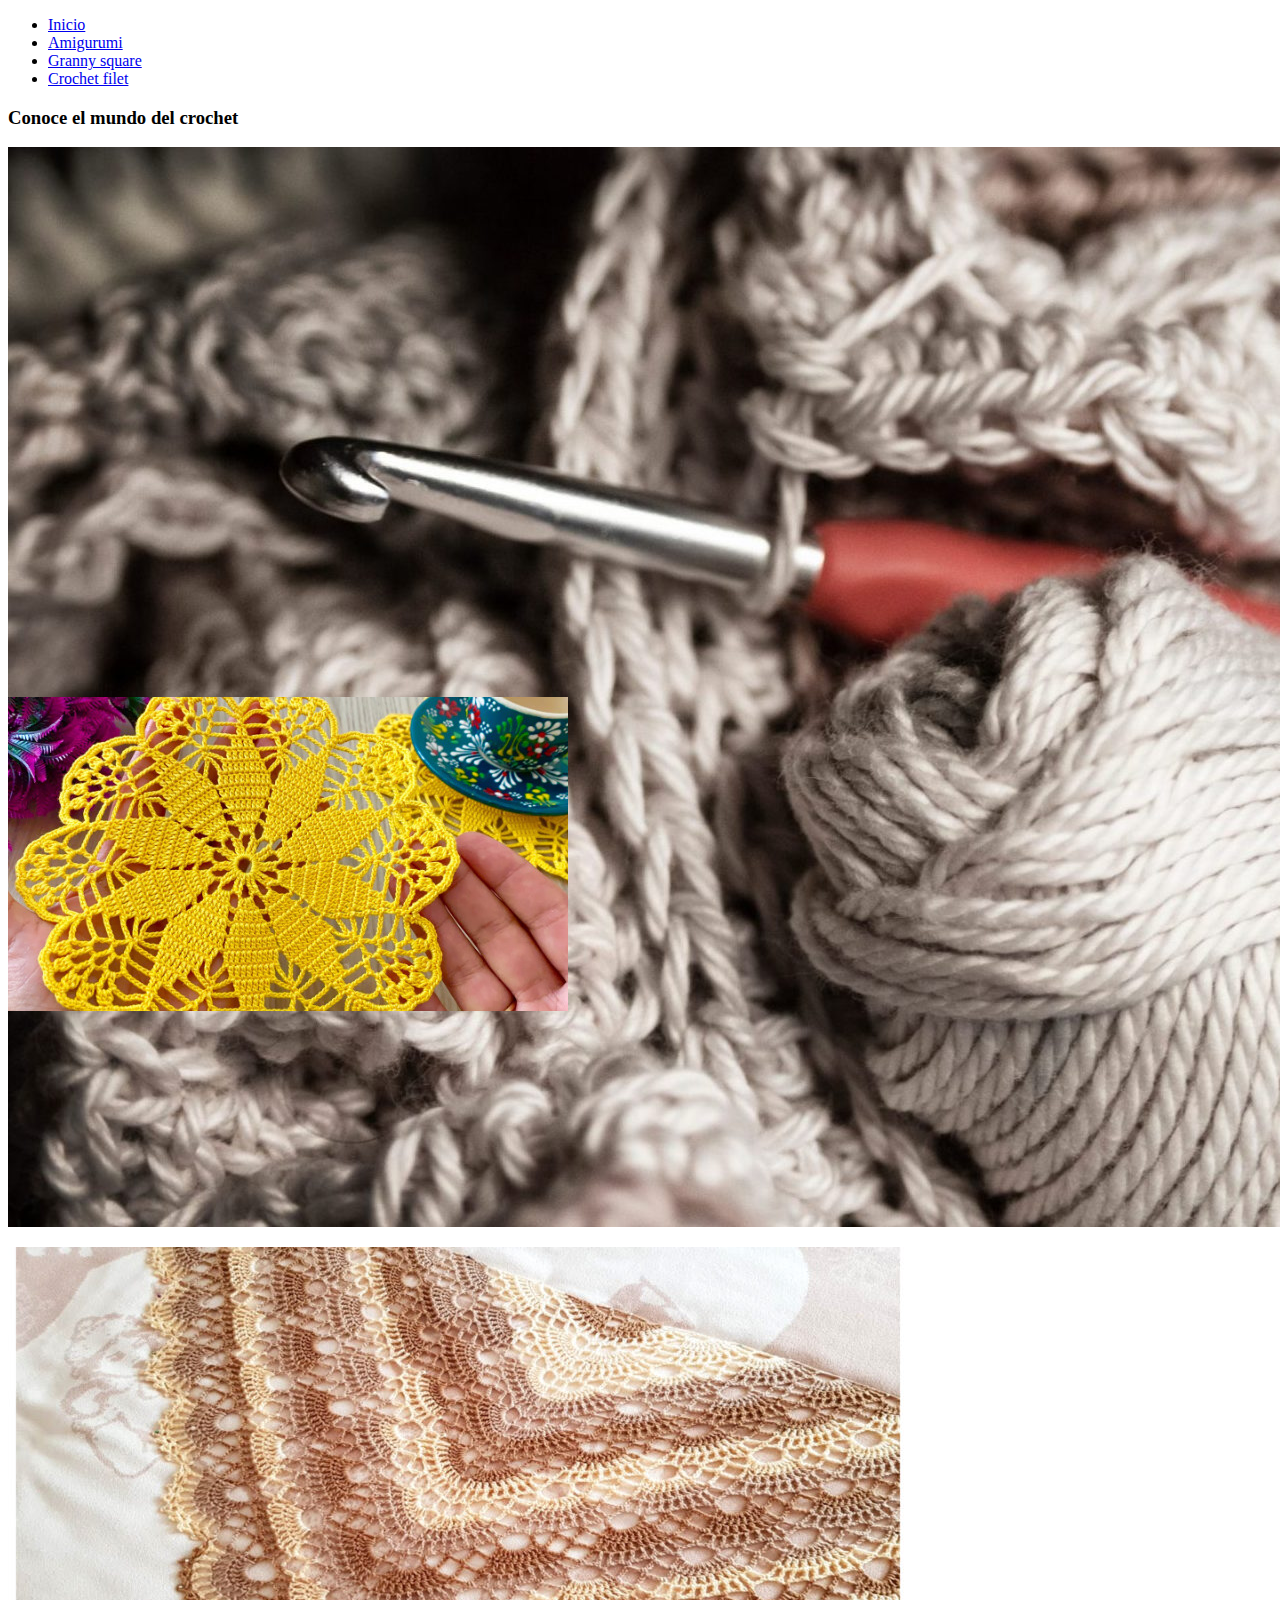
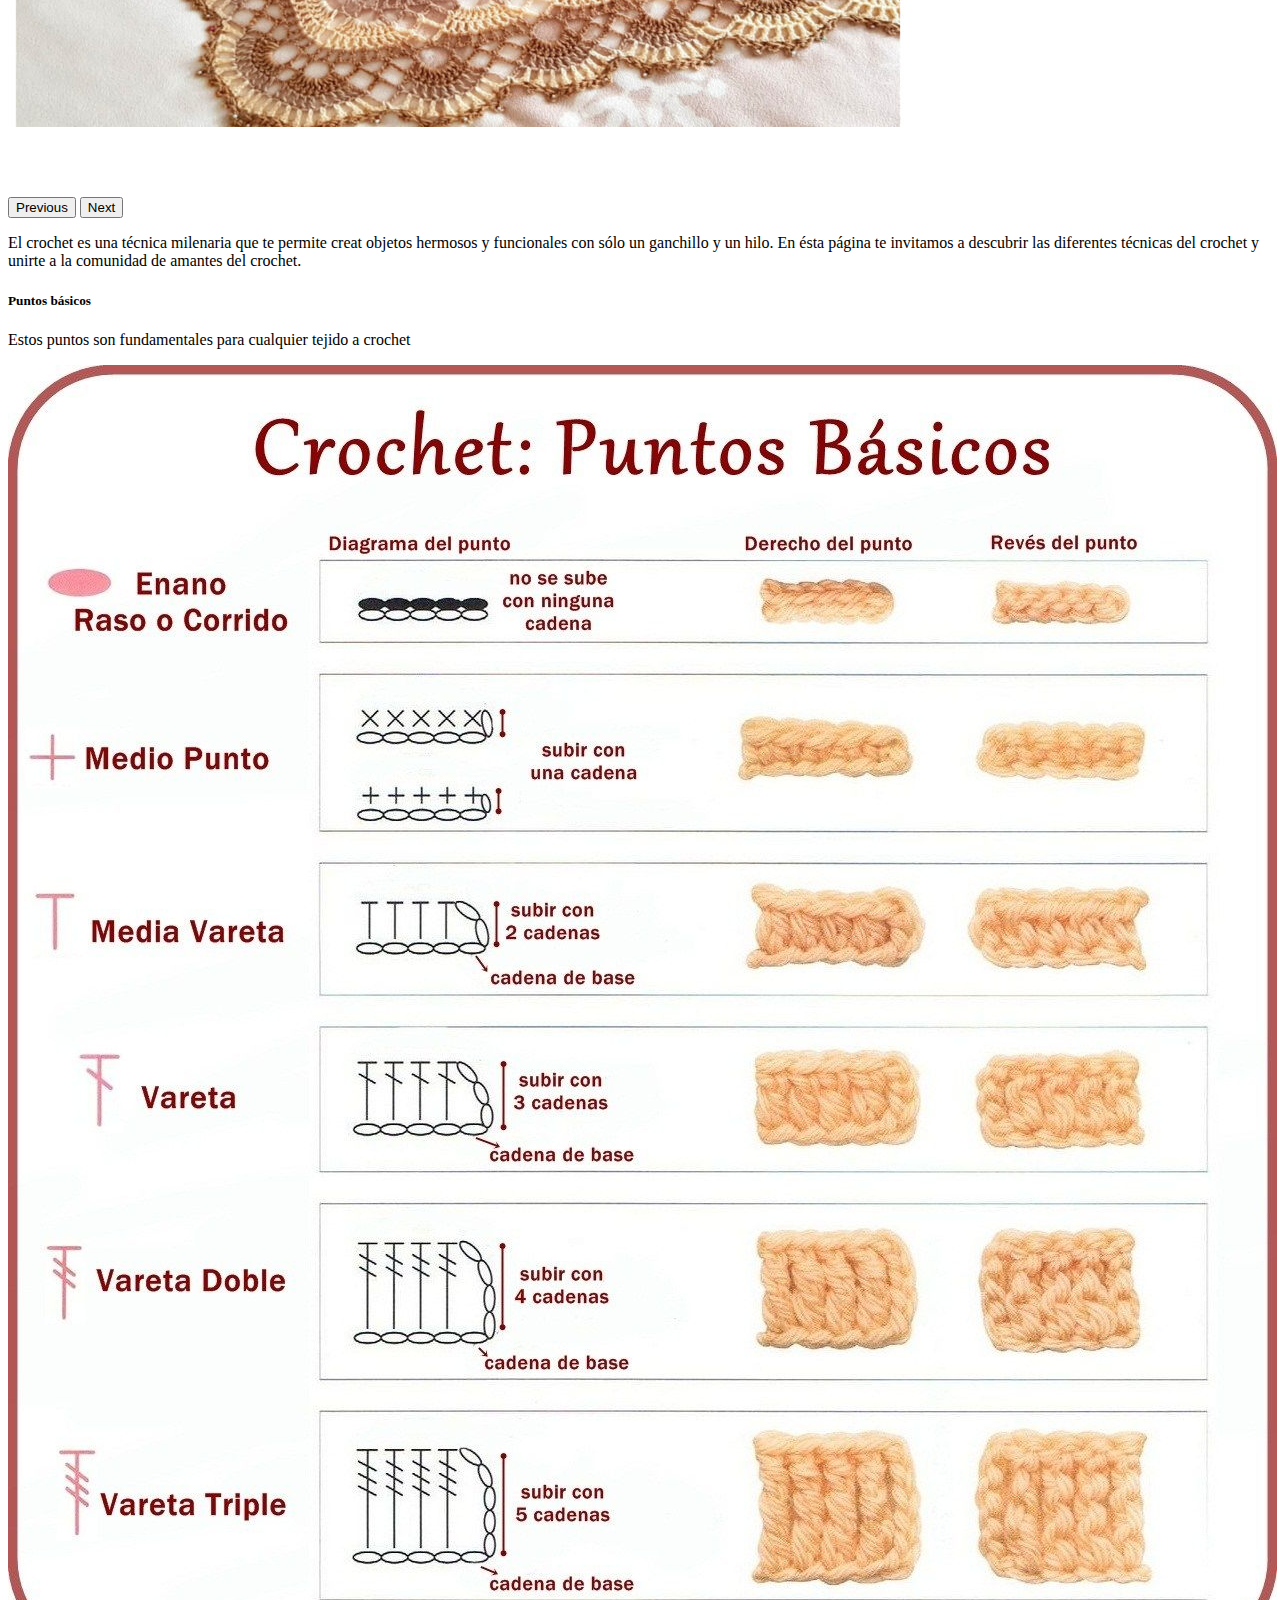
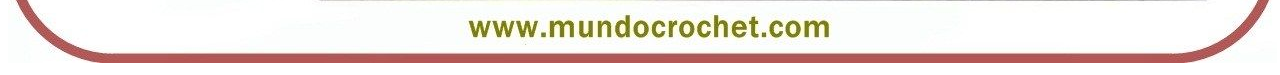
<file: INDEX.html>
<!DOCTYPE html>
<html lang="en">
<head>
    <meta charset="UTF-8">
    <meta name="viewport" content="width=device-width, initial-scale=1.0">
    <link href="https://cdn.jsdelivr.net/npm/bootstrap@5.3.7/dist/css/bootstrap.min.css" rel="stylesheet" integrity="sha384-LN+7fdVzj6u52u30Kp6M/trliBMCMKTyK833zpbD+pXdCLuTusPj697FH4R/5mcr" crossorigin="anonymous">
<script src="https://cdn.jsdelivr.net/npm/bootstrap@5.3.7/dist/js/bootstrap.bundle.min.js" integrity="sha384-ndDqU0Gzau9qJ1lfW4pNLlhNTkCfHzAVBReH9diLvGRem5+R9g2FzA8ZGN954O5Q" crossorigin="anonymous"></script>
<link href="estilo.css" rel="stylesheet">
<title>Conociendo el crochet</title>
</head>
<body>
    <header>
    <ul class="nav">
        <li class="nav-item">
          <a class="nav-link active" aria-current="page" href="INDEX.html">Inicio</a>
        </li>
        <li class="nav-item">
          <a class="nav-link" href="amigurumi.html">Amigurumi</a>
        </li>
        <li class="nav-item">
          <a class="nav-link" href="granny.html">Granny square</a>
        </li>
        <li class="nav-item">
            <a class="nav-link" href="filet.html">Crochet filet</a>
          </li>
      </ul>
    </header>
    <main>
        <h3>Conoce el mundo del crochet</h3>
        <div id="carouselExample" class="carousel slide">
            <div class="carousel-inner">
              <div class="carousel-item active">
                <img src="imagen3.jpg" class="d-block w-100" alt="...">
              </div>
              <div class="carousel-item">
                <img src="imagen2.jpg" class="d-block w-100" alt="...">
              </div>
              <div class="carousel-item">
                <img src="imagen1.jpg" class="d-block w-100" alt="...">
              </div>
            </div>
            <button class="carousel-control-prev" type="button" data-bs-target="#carouselExample" data-bs-slide="prev">
              <span class="carousel-control-prev-icon" aria-hidden="true"></span>
              <span class="visually-hidden">Previous</span>
            </button>
            <button class="carousel-control-next" type="button" data-bs-target="#carouselExample" data-bs-slide="next">
              <span class="carousel-control-next-icon" aria-hidden="true"></span>
              <span class="visually-hidden">Next</span>
            </button>
          </div>
        <p>El crochet es una técnica milenaria que te permite creat objetos hermosos y funcionales con sólo un ganchillo y un hilo. En ésta página te invitamos a descubrir las diferentes técnicas del crochet y unirte a la comunidad de amantes del crochet.</p>
        
          <div class="card">
            <div class="card-body">
              <h5 class="card-title">Puntos básicos</h5>
              <p class="card-text">Estos puntos son fundamentales para cualquier tejido a crochet</p>
            </div>
            <img src="puntos.jpg" class="card-img-bottom" alt="...">
          </div>
    </main>
</body>
</html>
</file>
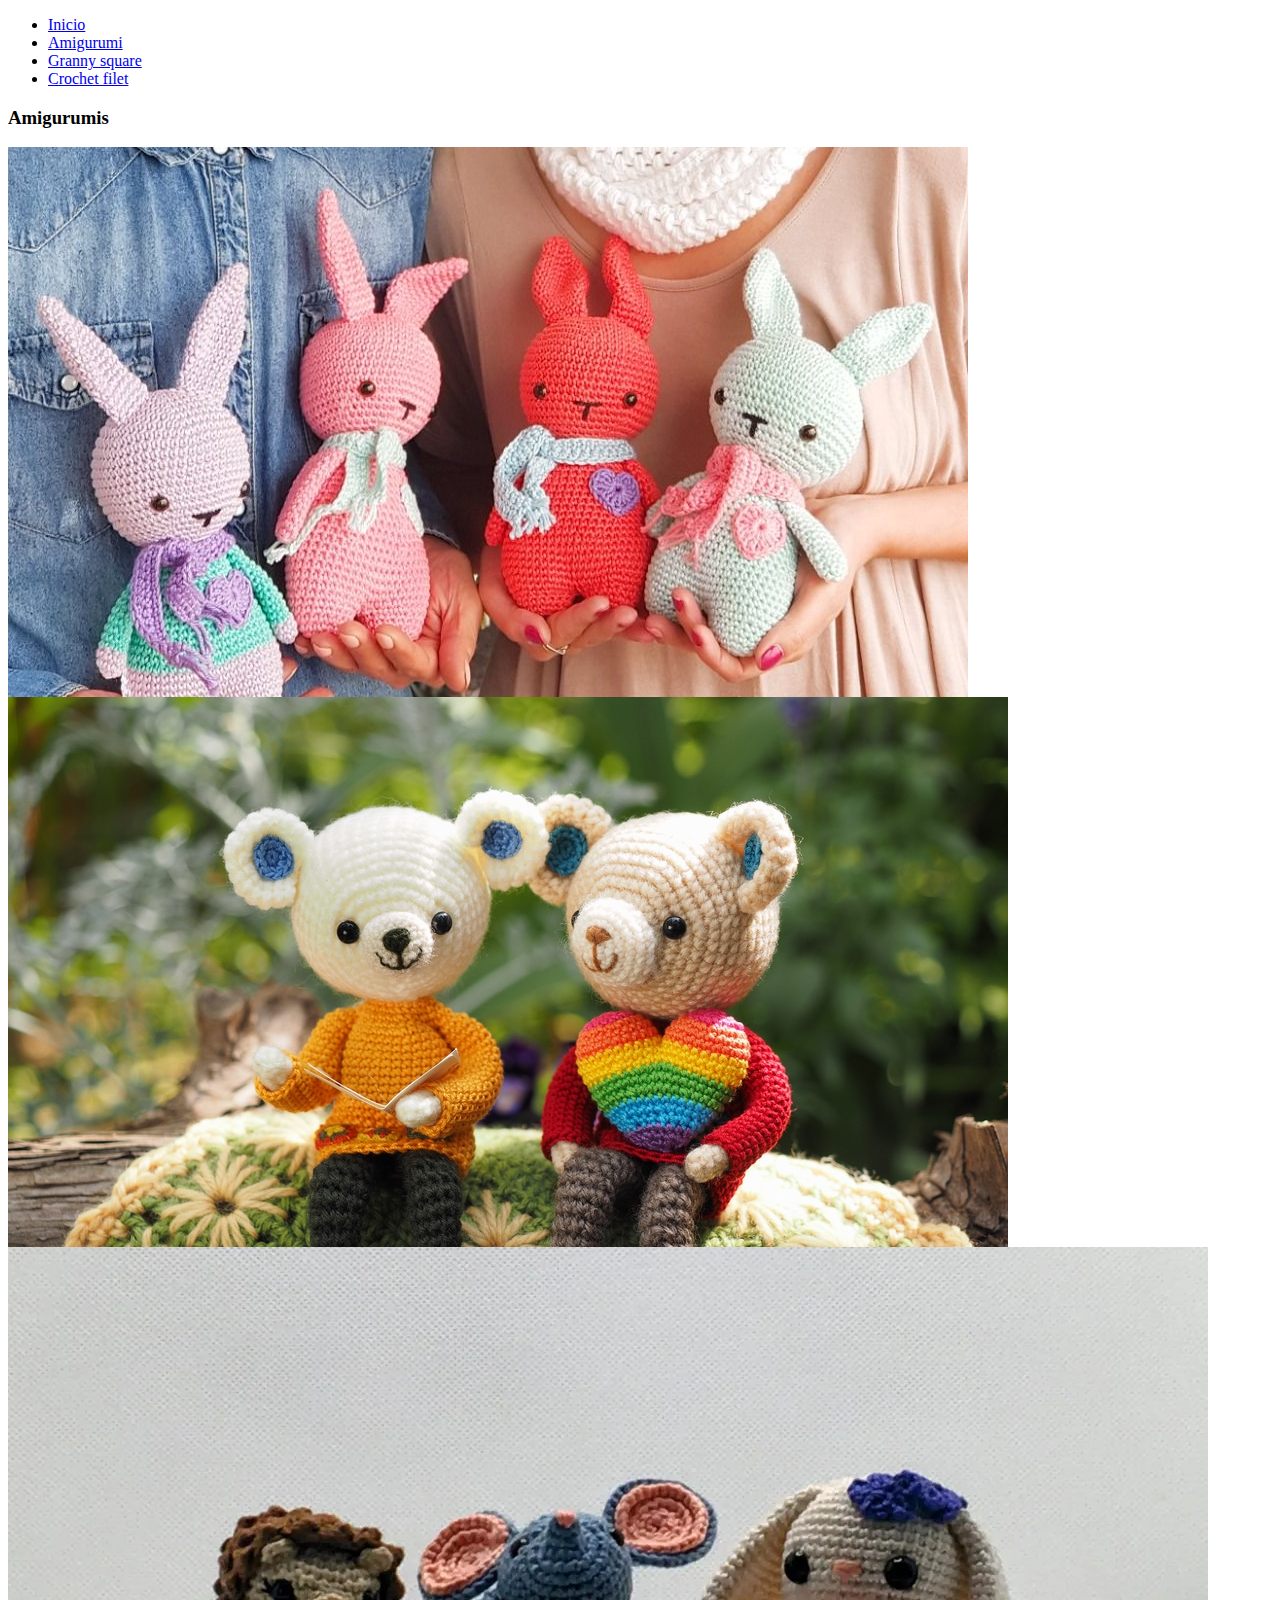
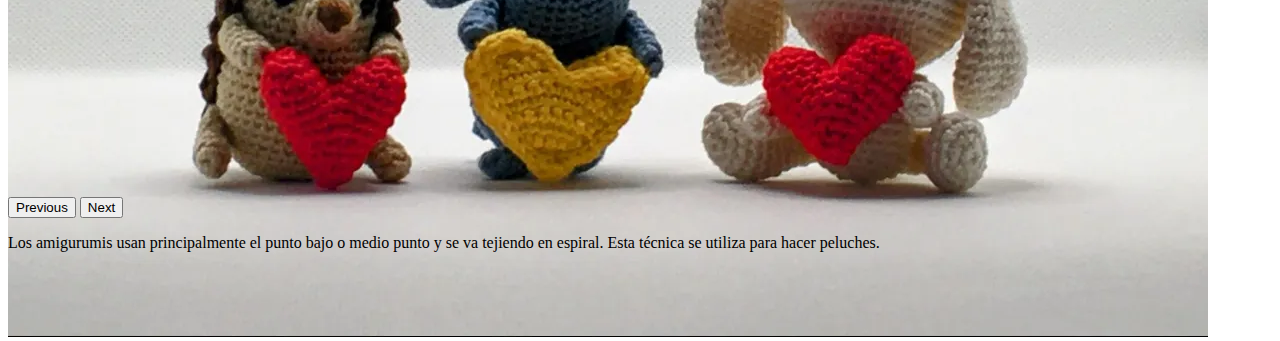
<file: amigurumi.html>
<!DOCTYPE html>
<html lang="en">
<head>
    <meta charset="UTF-8">
    <meta name="viewport" content="width=device-width, initial-scale=1.0">
    <link href="https://cdn.jsdelivr.net/npm/bootstrap@5.3.7/dist/css/bootstrap.min.css" rel="stylesheet" integrity="sha384-LN+7fdVzj6u52u30Kp6M/trliBMCMKTyK833zpbD+pXdCLuTusPj697FH4R/5mcr" crossorigin="anonymous">
<script src="https://cdn.jsdelivr.net/npm/bootstrap@5.3.7/dist/js/bootstrap.bundle.min.js" integrity="sha384-ndDqU0Gzau9qJ1lfW4pNLlhNTkCfHzAVBReH9diLvGRem5+R9g2FzA8ZGN954O5Q" crossorigin="anonymous"></script>
<link href="estilo.css" rel="stylesheet">
<title>Amigurumi</title>
</head>
<body>
    <header>
    <ul class="nav">
        <li class="nav-item">
            <a class="nav-link" href="INDEX.html">Inicio</a>
          </li>
        <li class="nav-item">
          <a class="nav-link active" aria-current="page" href="amigurumi.html">Amigurumi</a>
        </li>
        <li class="nav-item">
          <a class="nav-link" href="granny.html">Granny square</a>
        </li>
        <li class="nav-item">
            <a class="nav-link" href="filet.html">Crochet filet</a>
        </li>
      </ul>
    </header>
    <main>
        <h3>Amigurumis</h3>
        <div id="carouselExample" class="carousel slide">
            <div class="carousel-inner">
              <div class="carousel-item active">
                <img src="ami1.jpeg" class="d-block w-100" alt="...">
              </div>
              <div class="carousel-item">
                <img src="ami2.jpeg" class="d-block w-100" alt="...">
              </div>
              <div class="carousel-item">
                <img src="ami3.webp" class="d-block w-100" alt="...">
              </div>
            </div>
            <button class="carousel-control-prev" type="button" data-bs-target="#carouselExample" data-bs-slide="prev">
              <span class="carousel-control-prev-icon" aria-hidden="true"></span>
              <span class="visually-hidden">Previous</span>
            </button>
            <button class="carousel-control-next" type="button" data-bs-target="#carouselExample" data-bs-slide="next">
              <span class="carousel-control-next-icon" aria-hidden="true"></span>
              <span class="visually-hidden">Next</span>
            </button>
          </div>
          <p>Los amigurumis usan principalmente el punto bajo o medio punto y se va tejiendo en espiral. Esta técnica se utiliza para hacer peluches.</p>
    </main>
</body>
</html>
</file>
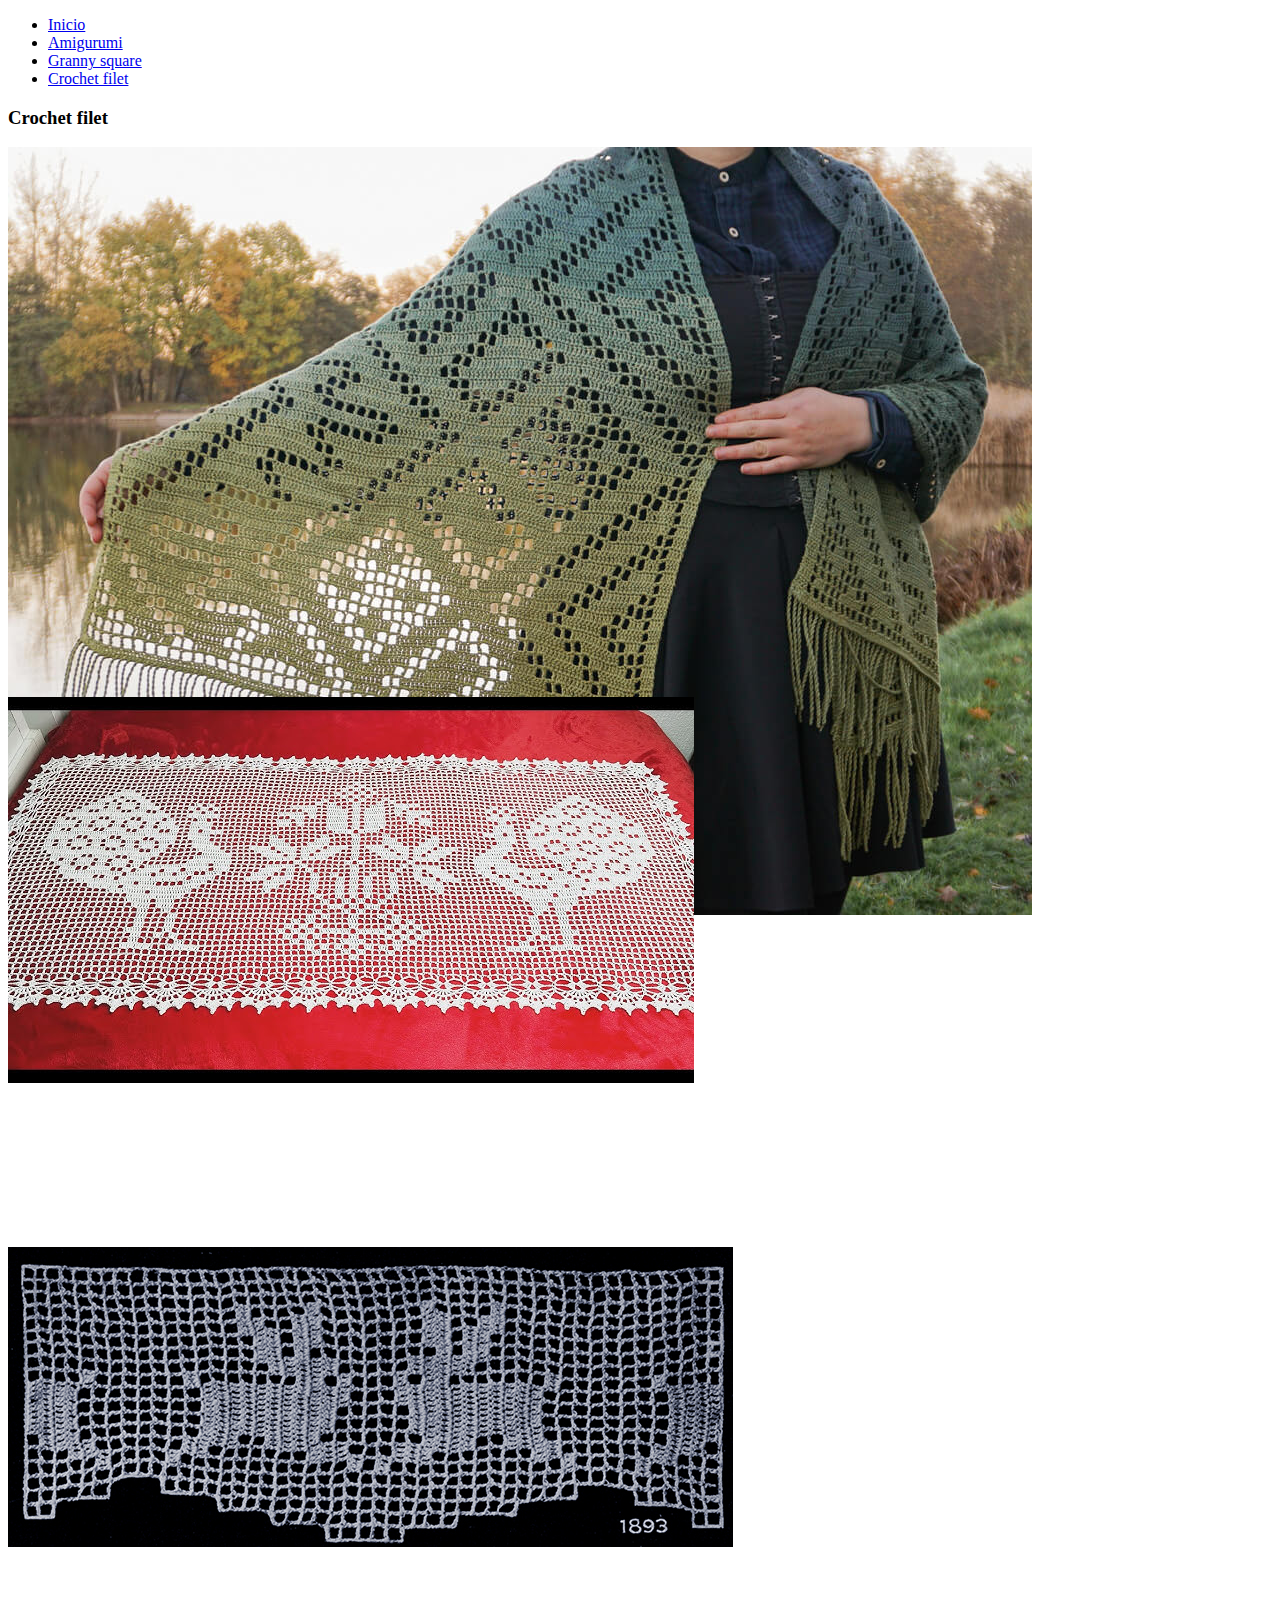
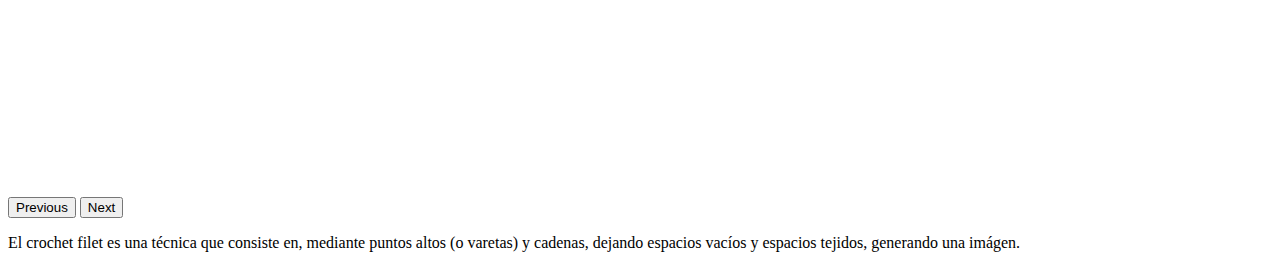
<file: filet.html>
<!DOCTYPE html>
<html lang="en">
<head>
    <meta charset="UTF-8">
    <meta name="viewport" content="width=device-width, initial-scale=1.0">
    <link href="https://cdn.jsdelivr.net/npm/bootstrap@5.3.7/dist/css/bootstrap.min.css" rel="stylesheet" integrity="sha384-LN+7fdVzj6u52u30Kp6M/trliBMCMKTyK833zpbD+pXdCLuTusPj697FH4R/5mcr" crossorigin="anonymous">
<script src="https://cdn.jsdelivr.net/npm/bootstrap@5.3.7/dist/js/bootstrap.bundle.min.js" integrity="sha384-ndDqU0Gzau9qJ1lfW4pNLlhNTkCfHzAVBReH9diLvGRem5+R9g2FzA8ZGN954O5Q" crossorigin="anonymous"></script>
<link href="estilo.css" rel="stylesheet">
<title>Filet crochet</title>
</head>
<body>
    <header>
    <ul class="nav">
        <li class="nav-item">
            <a class="nav-link" href="INDEX.html">Inicio</a>
          </li>
        <li class="nav-item">
          <a class="nav-link" href="amigurumi.html">Amigurumi</a>
        </li>
        <li class="nav-item">
            <a class="nav-link" href="granny.html">Granny square</a>
        </li>
        <li class="nav-item">
            <a class="nav-link active" aria-current="page" href="filet.html">Crochet filet</a>
          </li>
      </ul>
    </header>
    <main>
        <h3>Crochet filet</h3>
        <div id="carouselExample" class="carousel slide">
            <div class="carousel-inner">
              <div class="carousel-item active">
                <img src="fil3.jpg" class="d-block w-100" alt="...">
              </div>
              <div class="carousel-item">
                <img src="fil1.jpg" class="d-block w-100" alt="...">
              </div>
              <div class="carousel-item">
                <img src="fil2.jpg" class="d-block w-100" alt="...">
              </div>
            </div>
            <button class="carousel-control-prev" type="button" data-bs-target="#carouselExample" data-bs-slide="prev">
              <span class="carousel-control-prev-icon" aria-hidden="true"></span>
              <span class="visually-hidden">Previous</span>
            </button>
            <button class="carousel-control-next" type="button" data-bs-target="#carouselExample" data-bs-slide="next">
              <span class="carousel-control-next-icon" aria-hidden="true"></span>
              <span class="visually-hidden">Next</span>
            </button>
          </div>
          <p>El crochet filet es una técnica que consiste en, mediante puntos altos (o varetas) y cadenas, dejando espacios vacíos y espacios tejidos, generando una imágen.</p>
    </main>
</body>
</html>
</file>
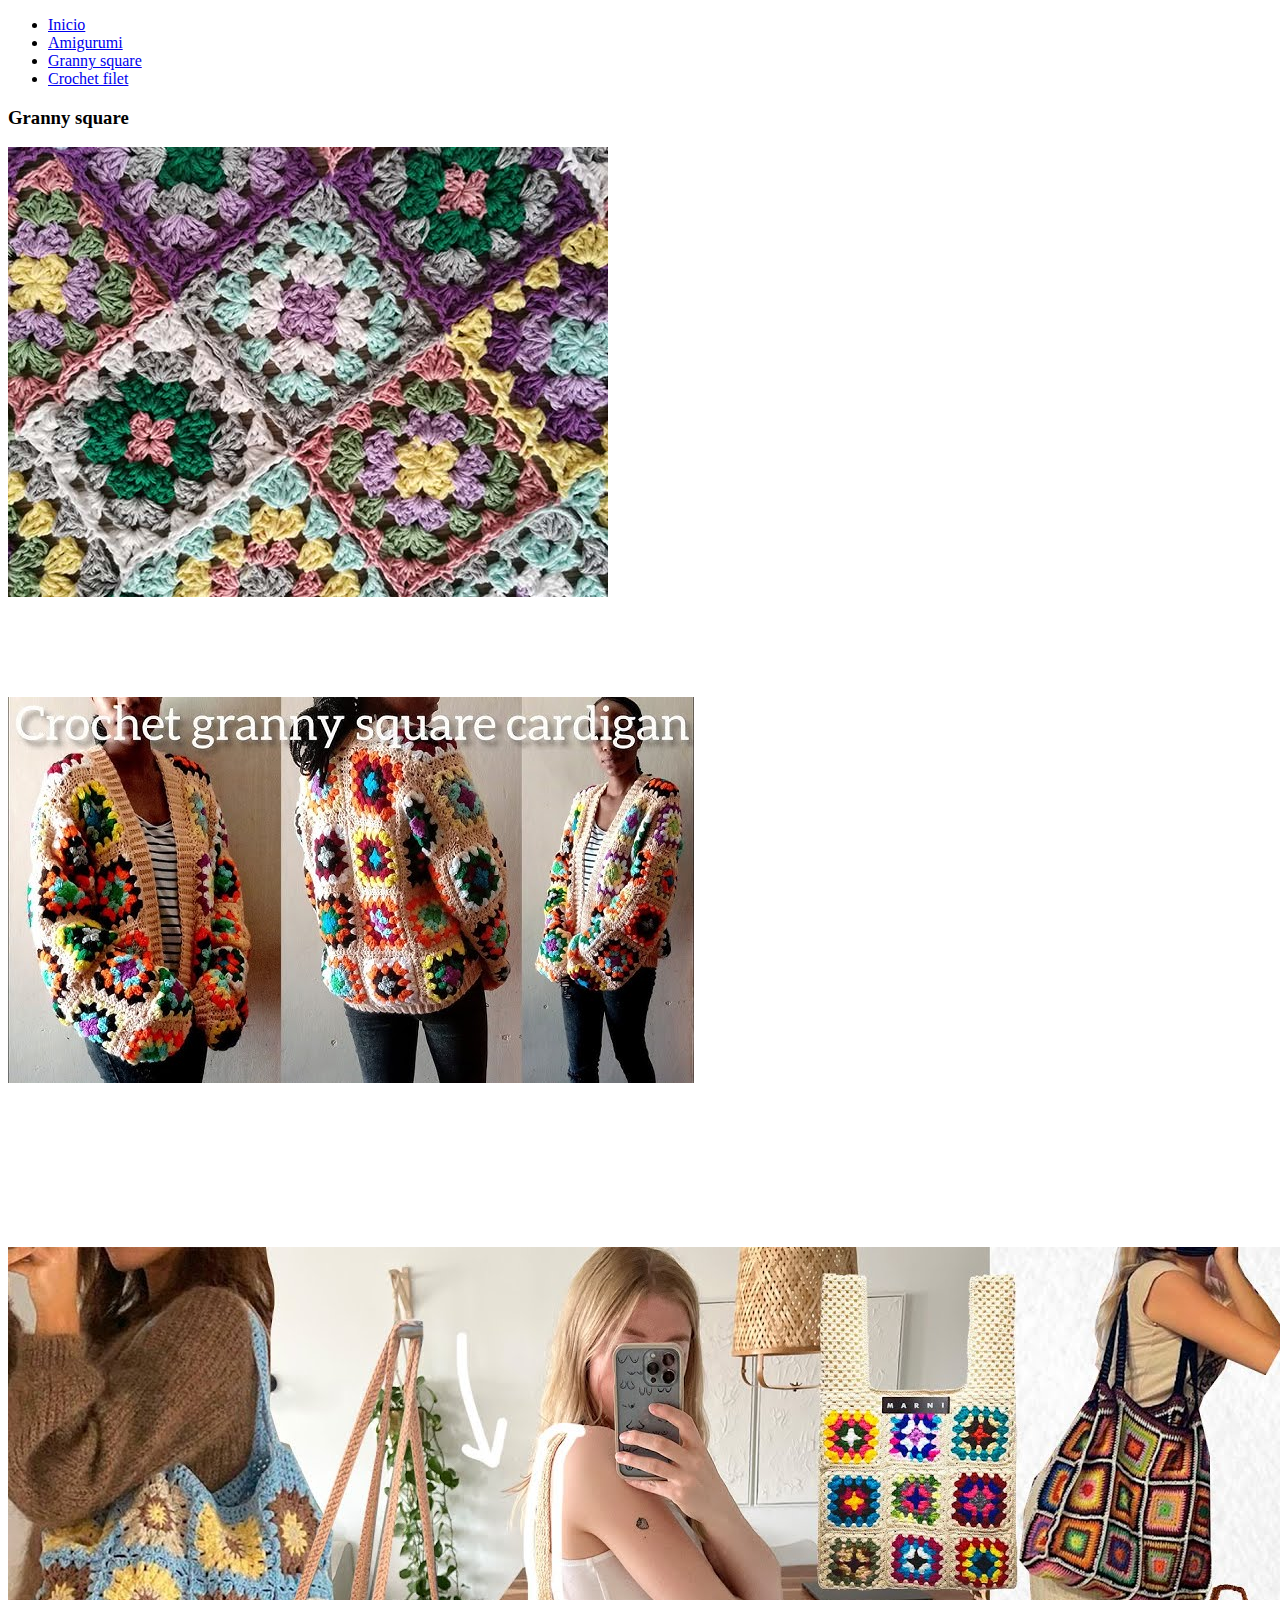
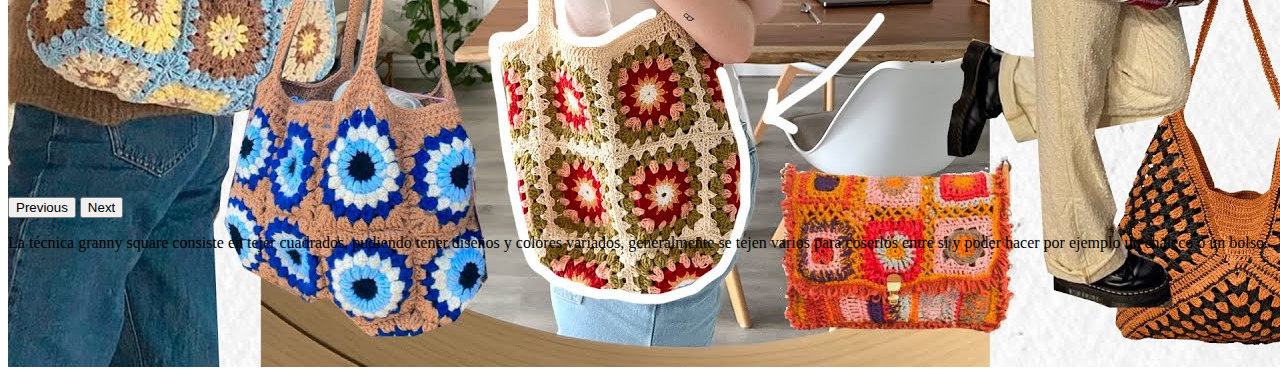
<file: granny.html>
<!DOCTYPE html>
<html lang="en">
<head>
    <meta charset="UTF-8">
    <meta name="viewport" content="width=device-width, initial-scale=1.0">
    <link href="https://cdn.jsdelivr.net/npm/bootstrap@5.3.7/dist/css/bootstrap.min.css" rel="stylesheet" integrity="sha384-LN+7fdVzj6u52u30Kp6M/trliBMCMKTyK833zpbD+pXdCLuTusPj697FH4R/5mcr" crossorigin="anonymous">
<script src="https://cdn.jsdelivr.net/npm/bootstrap@5.3.7/dist/js/bootstrap.bundle.min.js" integrity="sha384-ndDqU0Gzau9qJ1lfW4pNLlhNTkCfHzAVBReH9diLvGRem5+R9g2FzA8ZGN954O5Q" crossorigin="anonymous"></script>
<link href="estilo.css" rel="stylesheet">
<title>Granny square</title>
</head>
<body>
    <header>
    <ul class="nav">
        <li class="nav-item">
            <a class="nav-link" href="INDEX.html">Inicio</a>
          </li>
        <li class="nav-item">
          <a class="nav-link" href="amigurumi.html">Amigurumi</a>
        </li>
        <li class="nav-item">
            <a class="nav-link active" aria-current="page" href="granny.html">Granny square</a>
          </li>
        <li class="nav-item">
            <a class="nav-link" href="filet.html">Crochet filet</a>
        </li>
        
      </ul>
    </header>
    <main>
        <h3>Granny square</h3>
        <div id="carouselExample" class="carousel slide">
            <div class="carousel-inner">
              <div class="carousel-item active">
                <img src="gra1.jpeg" class="d-block w-100" alt="...">
              </div>
              <div class="carousel-item">
                <img src="gra2.jpg" class="d-block w-100" alt="...">
              </div>
              <div class="carousel-item">
                <img src="gra3.jpg" class="d-block w-100" alt="...">
              </div>
            </div>
            <button class="carousel-control-prev" type="button" data-bs-target="#carouselExample" data-bs-slide="prev">
              <span class="carousel-control-prev-icon" aria-hidden="true"></span>
              <span class="visually-hidden">Previous</span>
            </button>
            <button class="carousel-control-next" type="button" data-bs-target="#carouselExample" data-bs-slide="next">
              <span class="carousel-control-next-icon" aria-hidden="true"></span>
              <span class="visually-hidden">Next</span>
            </button>
          </div>
          <p>La técnica granny square consiste en tejer cuadrados, pudiendo tener diseños y colores variados, generalmente se tejen varios para coserlos entre sí y poder hacer por ejemplo un chaleco o un bolso.</p>
    </main>
</body>
</html>
</file>
<file: estilo.css>
.carousel-item{
    height: 550px;
}
.card{
    width: 500px;
}
</file>
